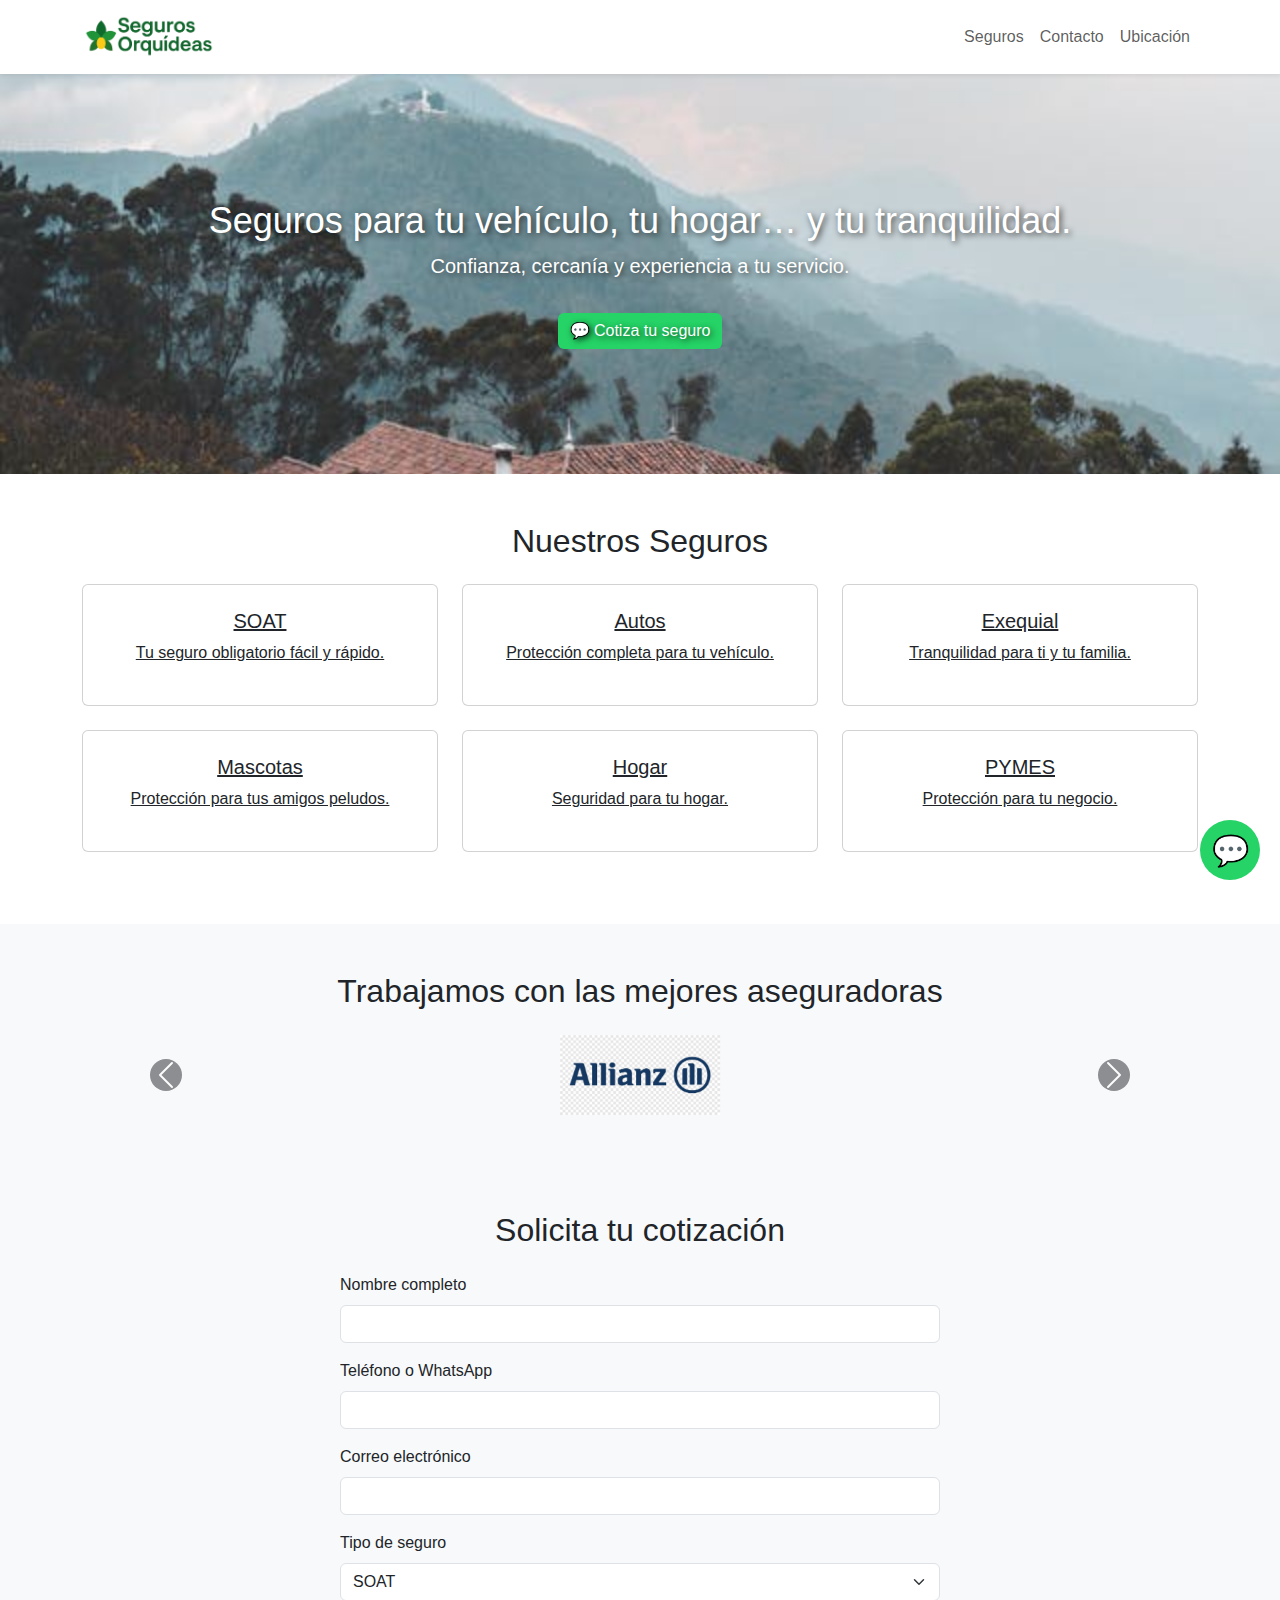
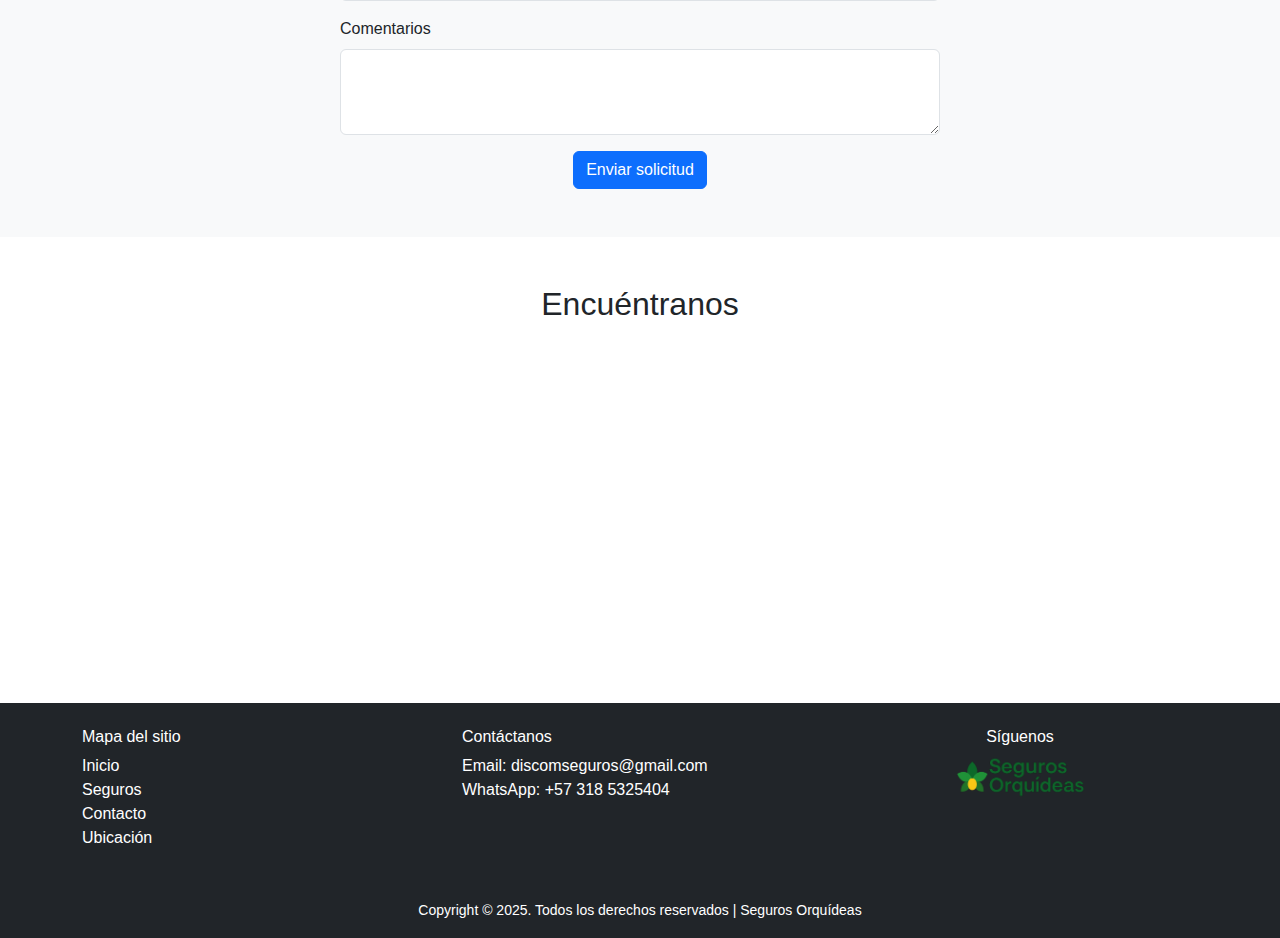
<file: index.html>
<!DOCTYPE html>
<html lang="es">
<head>
  <meta charset="UTF-8" />
  <meta name="viewport" content="width=device-width, initial-scale=1.0"/>
  <title>Seguros Orquídeas</title>
  <link href="https://cdn.jsdelivr.net/npm/bootstrap@5.3.0/dist/css/bootstrap.min.css" rel="stylesheet"/>
  <style>
    body {
      font-family: 'Segoe UI', sans-serif;
    }
    .navbar-brand img {
      max-height: 48px;
    }
    .hero {
      background: url('img/index-banner.jpg') no-repeat center center/cover;
      height: 400px;
      display: flex;
      align-items: center;
      justify-content: center;
      text-align: center;
      color: white;
      text-shadow: 2px 2px 6px rgba(0,0,0,0.7);
      padding: 20px;
    }
    .hero h1 {
      font-size: 2.25rem;
    }
    @media (max-width: 576px) {
      .hero h1 {
        font-size: 1.5rem;
      }
    }
    .btn-wsp {
      background-color: #25D366;
      color: white;
      border: none;
    }
    .btn-wsp:hover {
      background-color: #1eb75c;
    }
    .whatsapp-float {
      position: fixed;
      width: 60px;
      height: 60px;
      bottom: 20px;
      right: 20px;
      background-color: #25d366;
      color: #fff;
      border-radius: 50px;
      font-size: 30px;
      z-index: 100;
      display: flex;
      align-items: center;
      justify-content: center;
      text-decoration: none;
    }
    footer {
      background-color: #212529;
      color: white;
    }
    footer a {
      color: white;
      text-decoration: none;
    }
    .carousel-inner img {
      max-height: 80px;
    }
  </style>
</head>
<body>

<!-- Navbar -->
<nav class="navbar navbar-expand-lg navbar-light bg-white shadow-sm">
  <div class="container">
    <a class="navbar-brand" href="index.html">
      <img src="img/logo-orquideas.png" alt="Seguros Orquídeas">
    </a>
    <button class="navbar-toggler" type="button" data-bs-toggle="collapse" data-bs-target="#menuNav">
      <span class="navbar-toggler-icon"></span>
    </button>
    <div class="collapse navbar-collapse justify-content-end" id="menuNav">
      <ul class="navbar-nav">
        <li class="nav-item"><a class="nav-link" href="#servicios">Seguros</a></li>
        <li class="nav-item"><a class="nav-link" href="#contacto">Contacto</a></li>
        <li class="nav-item"><a class="nav-link" href="#ubicacion">Ubicación</a></li>
      </ul>
    </div>
  </div>
</nav>

<!-- Hero -->
<section class="hero">
  <div>
    <h1>Seguros para tu vehículo, tu hogar… y tu tranquilidad.</h1>
    <p class="lead">Confianza, cercanía y experiencia a tu servicio.</p>
    <a href="#contacto" class="btn btn-wsp mt-3">💬 Cotiza tu seguro</a>
  </div>
</section>

<!-- Servicios -->
<section class="py-5" id="servicios">
  <div class="container">
    <h2 class="text-center mb-4">Nuestros Seguros</h2>
    <div class="row text-center">
      <div class="col-12 col-md-4 mb-4"><a href="soat.html" class="card h-100 d-block p-4"><h5>SOAT</h5><p>Tu seguro obligatorio fácil y rápido.</p></a></div>
      <div class="col-12 col-md-4 mb-4"><a href="autos.html" class="card h-100 d-block p-4"><h5>Autos</h5><p>Protección completa para tu vehículo.</p></a></div>
      <div class="col-12 col-md-4 mb-4"><a href="exequial.html" class="card h-100 d-block p-4"><h5>Exequial</h5><p>Tranquilidad para ti y tu familia.</p></a></div>
      <div class="col-12 col-md-4 mb-4"><a href="mascotas.html" class="card h-100 d-block p-4"><h5>Mascotas</h5><p>Protección para tus amigos peludos.</p></a></div>
      <div class="col-12 col-md-4 mb-4"><a href="hogar.html" class="card h-100 d-block p-4"><h5>Hogar</h5><p>Seguridad para tu hogar.</p></a></div>
      <div class="col-12 col-md-4 mb-4"><a href="pymes.html" class="card h-100 d-block p-4"><h5>PYMES</h5><p>Protección para tu negocio.</p></a></div>
    </div>
  </div>
</section>

<!-- Carrusel aseguradoras -->

<section class="py-5 bg-light text-center">
  <div class="container">
    <h2 class="mb-4">Trabajamos con las mejores aseguradoras</h2>
    <div id="logoCarousel" class="carousel slide" data-bs-ride="carousel" data-bs-interval="4000">
      <div class="carousel-inner">
        <div class="carousel-item active text-center">
          <img src="img/aseguradoras/ALLIANZ.png" class="img-fluid mx-auto d-block" style="max-height:80px;" alt="Allianz">
        </div>
        <div class="carousel-item text-center">
          <img src="img/aseguradoras/IBC LOGO.png" class="img-fluid mx-auto d-block" style="max-height:80px;" alt="IBC">
        </div>
        <div class="carousel-item text-center">
          <img src="img/aseguradoras/LOGO PREVISORA.png" class="img-fluid mx-auto d-block" style="max-height:80px;" alt="Previsora">
        </div>
        <div class="carousel-item text-center">
          <img src="img/aseguradoras/logo liberty.png" class="img-fluid mx-auto d-block" style="max-height:80px;" alt="Liberty">
        </div>
      </div>
      <button class="carousel-control-prev" type="button" data-bs-target="#logoCarousel" data-bs-slide="prev">
        <span class="carousel-control-prev-icon bg-dark rounded-circle p-2" aria-hidden="true"></span>
        <span class="visually-hidden">Anterior</span>
      </button>
      <button class="carousel-control-next" type="button" data-bs-target="#logoCarousel" data-bs-slide="next">
        <span class="carousel-control-next-icon bg-dark rounded-circle p-2" aria-hidden="true"></span>
        <span class="visually-hidden">Siguiente</span>
      </button>
    </div>
  </div>
</section>


<!-- Formulario de contacto -->
<section class="py-5 bg-light" id="contacto">
  <div class="container">
    <h2 class="text-center mb-4">Solicita tu cotización</h2>
    <form action="https://formsubmit.co/discomseguros@gmail.com" method="POST" class="mx-auto" style="max-width: 600px;">
      <input type="hidden" name="_captcha" value="false">
      <div class="mb-3"><label class="form-label">Nombre completo</label><input type="text" class="form-control" name="nombre" required></div>
      <div class="mb-3"><label class="form-label">Teléfono o WhatsApp</label><input type="tel" class="form-control" name="telefono" required></div>
      <div class="mb-3"><label class="form-label">Correo electrónico</label><input type="email" class="form-control" name="email"></div>
      <div class="mb-3"><label class="form-label">Tipo de seguro</label>
        <select class="form-select" name="tipo">
          <option>SOAT</option><option>Autos</option><option>Exequial</option><option>Mascotas</option><option>Hogar</option><option>PYMES</option>
        </select>
      </div>
      <div class="mb-3"><label class="form-label">Comentarios</label><textarea class="form-control" name="mensaje" rows="3"></textarea></div>
      <div class="text-center"><button type="submit" class="btn btn-primary">Enviar solicitud</button></div>
    </form>
  </div>
</section>

<!-- Mapa ubicación -->
<section class="py-5" id="ubicacion">
  <div class="container text-center">
    <h2 class="mb-4">Encuéntranos</h2>
    <iframe src="https://www.google.com/maps/embed?pb=!1m18!1m12!1m3!1d3976.3495409638626!2d-74.14183602481492!3d4.709203295265831!2m3!1f0!2f0!3f0!3m2!1i1024!2i768!4f13.1!3m3!1m2!1s0x8e3f834cdcfd82c3%3A0xea31974a1f48a42f!2seds%20orquideas!5e0!3m2!1sen!2sco!4v1750857466631!5m2!1sen!2sco" width="100%" height="300" style="border:0;" allowfullscreen="" loading="lazy"></iframe>
  </div>
</section>

<footer class="pt-4 pb-3">
  <div class="container">
    <div class="row text-center text-md-start">
      <div class="col-12 col-md-4 mb-3">
        <h6>Mapa del sitio</h6>
        <ul class="list-unstyled">
          <li><a href="#">Inicio</a></li>
          <li><a href="#servicios">Seguros</a></li>
          <li><a href="#contacto">Contacto</a></li>
          <li><a href="#ubicacion">Ubicación</a></li>
        </ul>
      </div>
      <div class="col-12 col-md-4 mb-3">
        <h6>Contáctanos</h6>
        <p>Email: <a href="mailto:discomseguros@gmail.com">discomseguros@gmail.com</a><br>WhatsApp: +57 318 5325404</p>
      </div>
      <div class="col-12 col-md-4 mb-3 text-center">
        <h6>Síguenos</h6>
        <a href="https://www.instagram.com/segurosorquideas/" target="_blank">
          <img src="img/logo-orquideas.png" alt="Instagram" style="max-height: 48px;">
        </a>
      </div>
    </div>
    <div class="text-center mt-3">
      <small>Copyright © 2025. Todos los derechos reservados | Seguros Orquídeas</small>
    </div>
  </div>
</footer>

<a href="https://wa.me/573185325404" target="_blank" class="whatsapp-float">💬</a>
<script src="https://cdn.jsdelivr.net/npm/bootstrap@5.3.0/dist/js/bootstrap.bundle.min.js"></script>
</body>
</html>
</file>
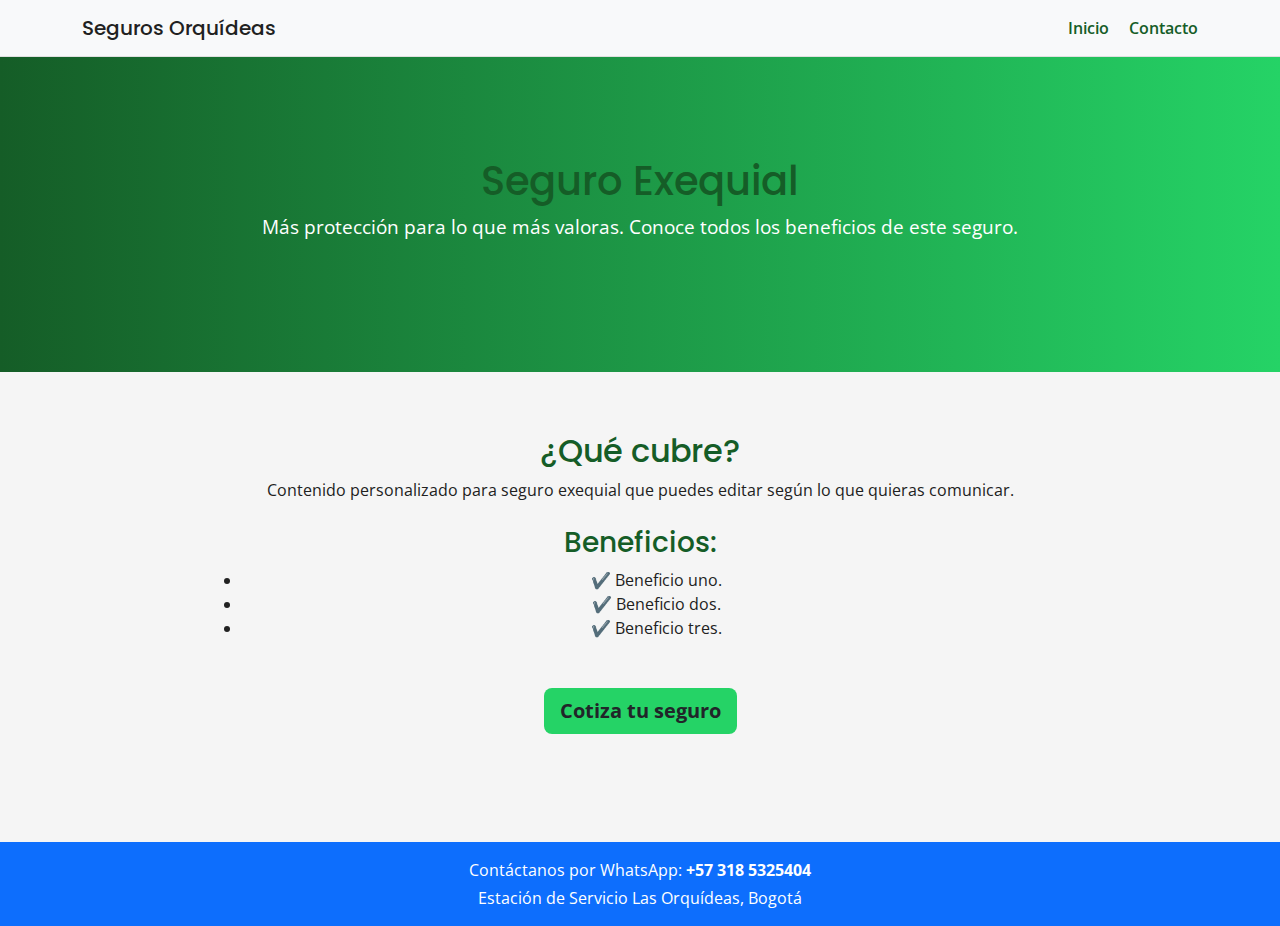
<file: exequial.html>
<!DOCTYPE html>
<html lang="es">
<head>
  <meta charset="UTF-8" />
  <meta name="viewport" content="width=device-width, initial-scale=1.0"/>
  <title>Seguro Exequial - Seguros Orquídeas</title>
  <link href="https://cdn.jsdelivr.net/npm/bootstrap@5.3.0/dist/css/bootstrap.min.css" rel="stylesheet"/>
  <link rel="stylesheet" href="style.css">
</head>
<body>

  <header class="bg-light shadow-sm">
    <div class="container d-flex justify-content-between align-items-center py-3">
      <h1 class="h5 m-0">Seguros Orquídeas</h1>
      <nav>
        <a href="index.html" class="me-3">Inicio</a>
        <a href="index.html#contacto">Contacto</a>
      </nav>
    </div>
  </header>

  <section class="hero">
    <div class="container">
      <h1>Seguro Exequial</h1>
      <p>Más protección para lo que más valoras. Conoce todos los beneficios de este seguro.</p>
    </div>
  </section>

  <section class="content">
    <h2>¿Qué cubre?</h2>
    <p>Contenido personalizado para seguro exequial que puedes editar según lo que quieras comunicar.</p>

    <h3 class="mt-4">Beneficios:</h3>
    <ul>
      <li>✔️ Beneficio uno.</li>
      <li>✔️ Beneficio dos.</li>
      <li>✔️ Beneficio tres.</li>
    </ul>

    <div class="text-center mt-5">
      <a href="https://wa.me/573185325404?text=Hola,%20quiero%20cotizar%20el%20seguro%20exequial" class="btn btn-lg btn-wsp">Cotiza tu seguro</a>
    </div>
  </section>

  <footer class="bg-primary text-white text-center py-3 mt-5">
    <div class="container">
      <p class="mb-1">Contáctanos por WhatsApp: <strong>+57 318 5325404</strong></p>
      <p class="mb-0">Estación de Servicio Las Orquídeas, Bogotá</p>
    </div>
  </footer>

</body>
</html>
</file>
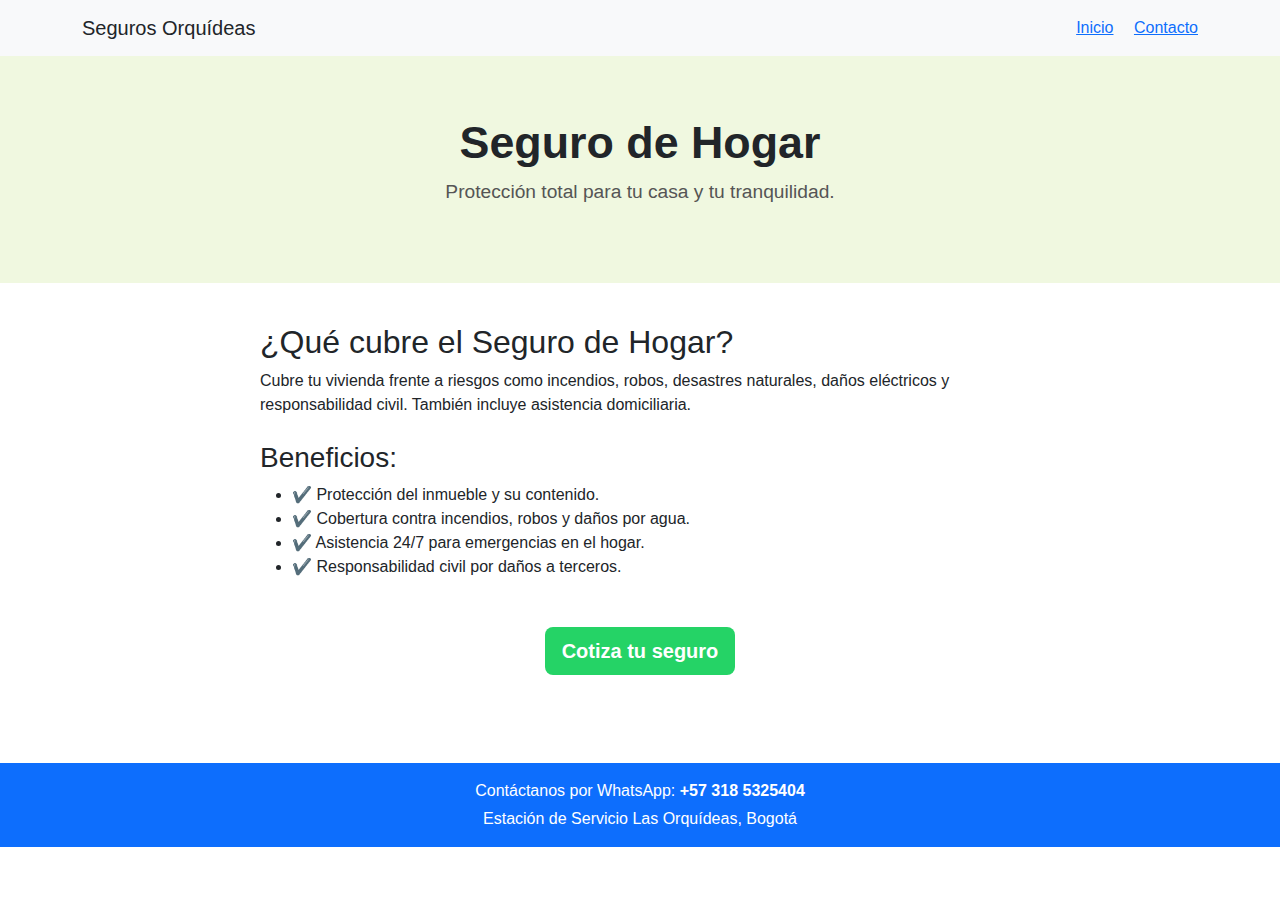
<file: hogar.html>
<!DOCTYPE html>
<html lang="es">
<head>
  <meta charset="UTF-8" />
  <meta name="viewport" content="width=device-width, initial-scale=1.0"/>
  <title>Hogar - Seguros Orquídeas</title>
  <link href="https://cdn.jsdelivr.net/npm/bootstrap@5.3.0/dist/css/bootstrap.min.css" rel="stylesheet"/>
  <style>
    body { font-family: 'Segoe UI', sans-serif; }
    .hero { background-color: #f0f8e0; padding: 60px 0; text-align: center; }
    .hero h1 { font-size: 2.8rem; font-weight: bold; }
    .hero p { font-size: 1.2rem; color: #555; }
    .content { padding: 40px 20px; max-width: 800px; margin: auto; }
    .btn-wsp {
      background-color: #25d366;
      color: white;
      font-weight: bold;
    }
    .btn-wsp:hover {
      background-color: #1eb95c;
    }
  </style>
</head>
<body>

  <header class="bg-light shadow-sm">
    <div class="container d-flex justify-content-between align-items-center py-3">
      <h1 class="h5 m-0">Seguros Orquídeas</h1>
      <nav>
        <a href="index.html" class="me-3">Inicio</a>
        <a href="index.html#contacto">Contacto</a>
      </nav>
    </div>
  </header>

  <section class="hero">
    <div class="container">
      <h1>Seguro de Hogar</h1>
      <p>Protección total para tu casa y tu tranquilidad.</p>
    </div>
  </section>

  <section class="content">
    <h2>¿Qué cubre el Seguro de Hogar?</h2>
    <p>Cubre tu vivienda frente a riesgos como incendios, robos, desastres naturales, daños eléctricos y responsabilidad civil. También incluye asistencia domiciliaria.</p>

    <h3 class="mt-4">Beneficios:</h3>
    <ul>
      <li>✔️ Protección del inmueble y su contenido.</li>
      <li>✔️ Cobertura contra incendios, robos y daños por agua.</li>
      <li>✔️ Asistencia 24/7 para emergencias en el hogar.</li>
      <li>✔️ Responsabilidad civil por daños a terceros.</li>
    </ul>

    <div class="text-center mt-5">
      <a href="https://wa.me/573185325404?text=Hola,%20quiero%20cotizar%20el%20seguro%20de%20hogar" class="btn btn-lg btn-wsp">Cotiza tu seguro</a>
    </div>
  </section>

  <footer class="bg-primary text-white text-center py-3 mt-5">
    <div class="container">
      <p class="mb-1">Contáctanos por WhatsApp: <strong>+57 318 5325404</strong></p>
      <p class="mb-0">Estación de Servicio Las Orquídeas, Bogotá</p>
    </div>
  </footer>

</body>
</html>
</file>
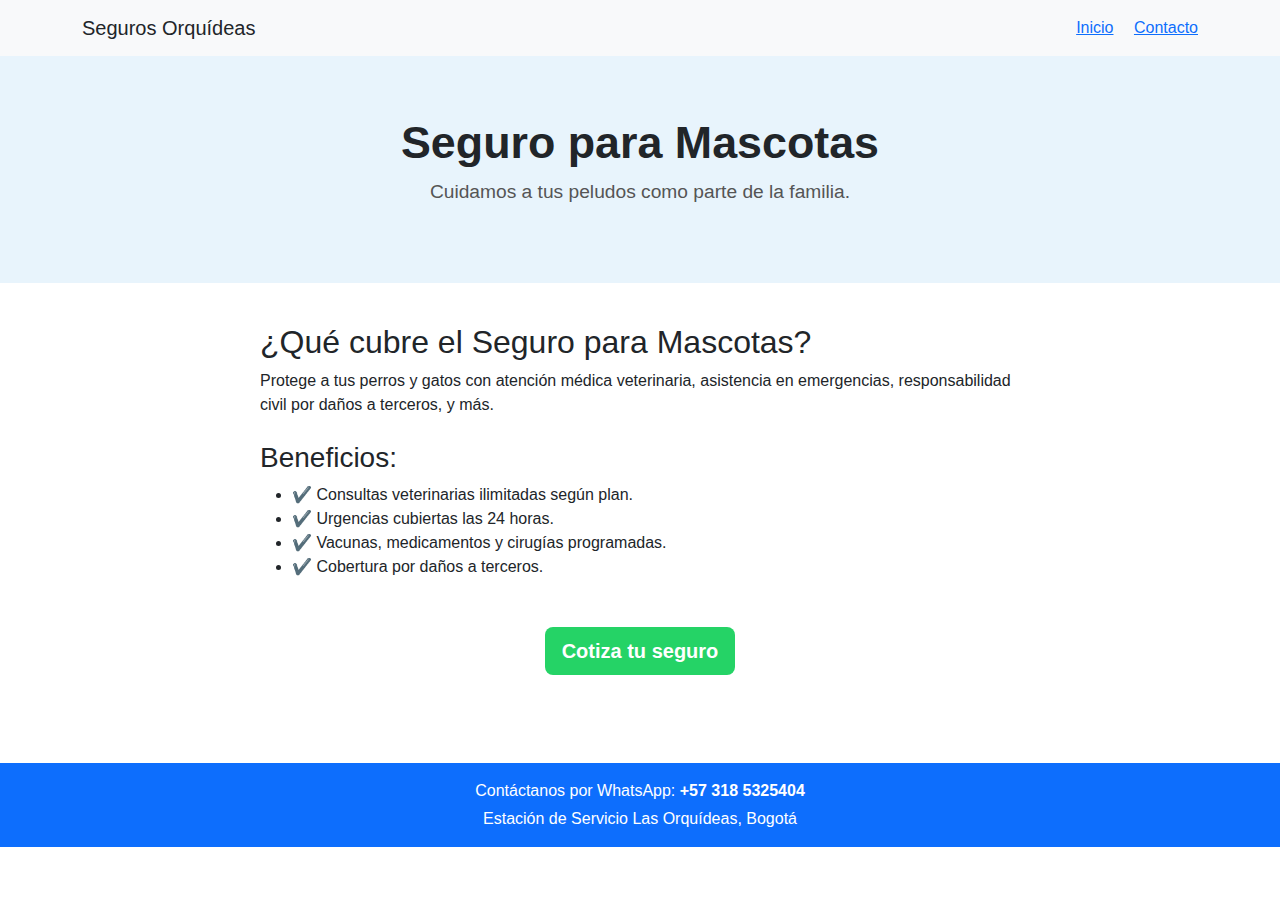
<file: mascotas.html>
<!DOCTYPE html>
<html lang="es">
<head>
  <meta charset="UTF-8" />
  <meta name="viewport" content="width=device-width, initial-scale=1.0"/>
  <title>Mascotas - Seguros Orquídeas</title>
  <link href="https://cdn.jsdelivr.net/npm/bootstrap@5.3.0/dist/css/bootstrap.min.css" rel="stylesheet"/>
  <style>
    body { font-family: 'Segoe UI', sans-serif; }
    .hero { background-color: #e8f4fc; padding: 60px 0; text-align: center; }
    .hero h1 { font-size: 2.8rem; font-weight: bold; }
    .hero p { font-size: 1.2rem; color: #555; }
    .content { padding: 40px 20px; max-width: 800px; margin: auto; }
    .btn-wsp {
      background-color: #25d366;
      color: white;
      font-weight: bold;
    }
    .btn-wsp:hover {
      background-color: #1eb95c;
    }
  </style>
</head>
<body>

  <header class="bg-light shadow-sm">
    <div class="container d-flex justify-content-between align-items-center py-3">
      <h1 class="h5 m-0">Seguros Orquídeas</h1>
      <nav>
        <a href="index.html" class="me-3">Inicio</a>
        <a href="index.html#contacto">Contacto</a>
      </nav>
    </div>
  </header>

  <section class="hero">
    <div class="container">
      <h1>Seguro para Mascotas</h1>
      <p>Cuidamos a tus peludos como parte de la familia.</p>
    </div>
  </section>

  <section class="content">
    <h2>¿Qué cubre el Seguro para Mascotas?</h2>
    <p>Protege a tus perros y gatos con atención médica veterinaria, asistencia en emergencias, responsabilidad civil por daños a terceros, y más.</p>

    <h3 class="mt-4">Beneficios:</h3>
    <ul>
      <li>✔️ Consultas veterinarias ilimitadas según plan.</li>
      <li>✔️ Urgencias cubiertas las 24 horas.</li>
      <li>✔️ Vacunas, medicamentos y cirugías programadas.</li>
      <li>✔️ Cobertura por daños a terceros.</li>
    </ul>

    <div class="text-center mt-5">
      <a href="https://wa.me/573185325404?text=Hola,%20quiero%20cotizar%20el%20seguro%20para%20mascotas" class="btn btn-lg btn-wsp">Cotiza tu seguro</a>
    </div>
  </section>

  <footer class="bg-primary text-white text-center py-3 mt-5">
    <div class="container">
      <p class="mb-1">Contáctanos por WhatsApp: <strong>+57 318 5325404</strong></p>
      <p class="mb-0">Estación de Servicio Las Orquídeas, Bogotá</p>
    </div>
  </footer>

</body>
</html>
</file>
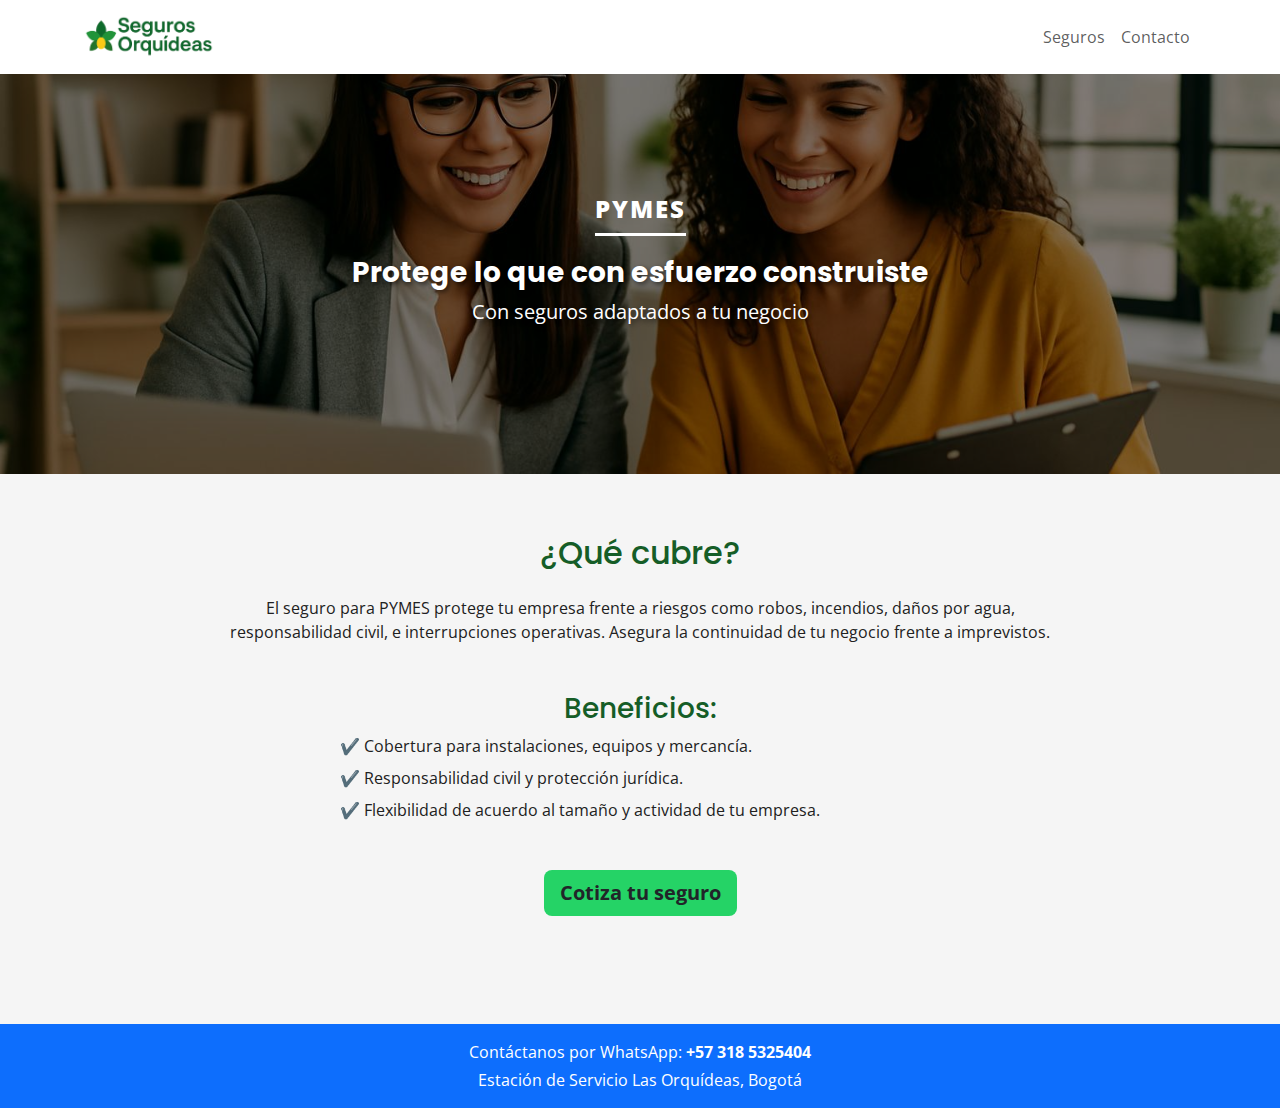
<file: pymes.html>
<!DOCTYPE html>
<html lang="es">
<head>
  <meta charset="UTF-8" />
  <meta name="viewport" content="width=device-width, initial-scale=1.0"/>
  <title>PYMES - Seguros Orquídeas</title>
  <link href="https://cdn.jsdelivr.net/npm/bootstrap@5.3.0/dist/css/bootstrap.min.css" rel="stylesheet"/>
  <link rel="stylesheet" href="style.css">
  <style>
    .navbar-brand img {
      max-height: 48px;
      height: auto;
    }
    @media (max-width: 576px) {
      .navbar-brand img {
        max-height: 42px;
      }
    }
    .banner-text {
      text-shadow: 2px 2px 5px rgba(0,0,0,0.6);
    }
    .section-title {
      text-transform: uppercase;
      font-weight: 800;
      font-size: 1.5rem;
      letter-spacing: 2px;
      color: #ffffff;
      border-bottom: 3px solid #ffffff;
      display: inline-block;
      padding-bottom: 6px;
      margin-bottom: 20px;
    }
    .hero .container {
      display: flex;
      flex-direction: column;
      align-items: center;
      justify-content: center;
      height: 100%;
    }
  </style>
</head>
<body>

  <!-- Navbar -->
  <nav class="navbar navbar-expand-lg navbar-light bg-white shadow-sm">
    <div class="container">
      <a class="navbar-brand" href="index.html">
        <img src="img/logo-orquideas.png" alt="Seguros Orquídeas" class="img-fluid">
      </a>
      <button class="navbar-toggler" type="button" data-bs-toggle="collapse" data-bs-target="#menuNav">
        <span class="navbar-toggler-icon"></span>
      </button>
      <div class="collapse navbar-collapse justify-content-end" id="menuNav">
        <ul class="navbar-nav">
          <li class="nav-item"><a class="nav-link" href="index.html#servicios">Seguros</a></li>
          <li class="nav-item"><a class="nav-link" href="index.html#contacto">Contacto</a></li>
        </ul>
      </div>
    </div>
  </nav>

  <!-- Banner para PYMES -->
  <section class="hero" style="background: url('img/pymes-banner.jpg') no-repeat center center/cover; height: 400px; position: relative;">
    <div style="background-color: rgba(0,0,0,0.5); position: absolute; inset: 0;"></div>
    <div class="container text-white text-center" style="position: relative; z-index: 2;">
      <div class="section-title">PYMES</div>
      <h1 class="fw-bold fs-3 d-none d-md-block banner-text" style="color: #fff;">Protege lo que con esfuerzo construiste</h1>
      <p class="fs-5 banner-text">Con seguros adaptados a tu negocio</p>
    </div>
  </section>

  <!-- Contenido -->
  <section class="content text-center">
    <h2 class="mb-4">¿Qué cubre?</h2>
    <p>El seguro para PYMES protege tu empresa frente a riesgos como robos, incendios, daños por agua, responsabilidad civil, e interrupciones operativas. Asegura la continuidad de tu negocio frente a imprevistos.</p>

    <h3 class="mt-5">Beneficios:</h3>
    <ul class="list-unstyled text-start mx-auto" style="max-width: 600px;">
      <li class="mb-2">✔️ Cobertura para instalaciones, equipos y mercancía.</li>
      <li class="mb-2">✔️ Responsabilidad civil y protección jurídica.</li>
      <li class="mb-2">✔️ Flexibilidad de acuerdo al tamaño y actividad de tu empresa.</li>
    </ul>

    <div class="text-center mt-5">
      <a href="https://wa.me/573185325404?text=Hola,%20quiero%20cotizar%20un%20seguro%20para%20mi%20PYME" class="btn btn-lg btn-wsp">Cotiza tu seguro</a>
    </div>
  </section>

  <!-- Footer -->
  <footer class="bg-primary text-white text-center py-3 mt-5" id="contacto">
    <div class="container">
      <p class="mb-1">Contáctanos por WhatsApp: <strong>+57 318 5325404</strong></p>
      <p class="mb-0">Estación de Servicio Las Orquídeas, Bogotá</p>
    </div>
  </footer>

  <script src="https://cdn.jsdelivr.net/npm/bootstrap@5.3.0/dist/js/bootstrap.bundle.min.js"></script>
</body>
</html>
</file>
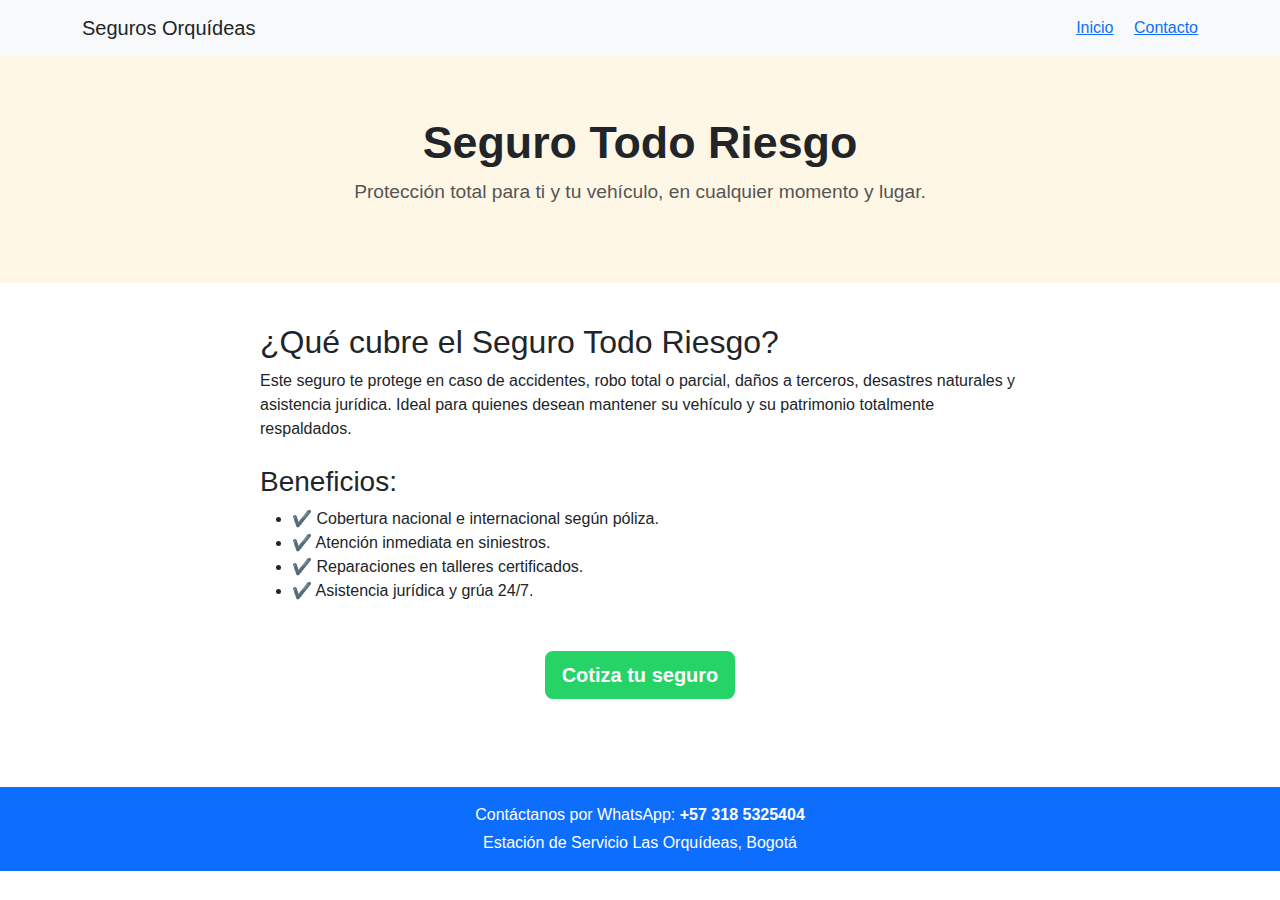
<file: todo-riesgo.html>
<!DOCTYPE html>
<html lang="es">
<head>
  <meta charset="UTF-8" />
  <meta name="viewport" content="width=device-width, initial-scale=1.0"/>
  <title>Todo Riesgo - Seguros Orquídeas</title>
  <link href="https://cdn.jsdelivr.net/npm/bootstrap@5.3.0/dist/css/bootstrap.min.css" rel="stylesheet"/>
  <style>
    body { font-family: 'Segoe UI', sans-serif; }
    .hero { background-color: #fff7e6; padding: 60px 0; text-align: center; }
    .hero h1 { font-size: 2.8rem; font-weight: bold; }
    .hero p { font-size: 1.2rem; color: #555; }
    .content { padding: 40px 20px; max-width: 800px; margin: auto; }
    .btn-wsp {
      background-color: #25d366;
      color: white;
      font-weight: bold;
    }
    .btn-wsp:hover {
      background-color: #1eb95c;
    }
  </style>
</head>
<body>

  <header class="bg-light shadow-sm">
    <div class="container d-flex justify-content-between align-items-center py-3">
      <h1 class="h5 m-0">Seguros Orquídeas</h1>
      <nav>
        <a href="index.html" class="me-3">Inicio</a>
        <a href="index.html#contacto">Contacto</a>
      </nav>
    </div>
  </header>

  <section class="hero">
    <div class="container">
      <h1>Seguro Todo Riesgo</h1>
      <p>Protección total para ti y tu vehículo, en cualquier momento y lugar.</p>
    </div>
  </section>

  <section class="content">
    <h2>¿Qué cubre el Seguro Todo Riesgo?</h2>
    <p>Este seguro te protege en caso de accidentes, robo total o parcial, daños a terceros, desastres naturales y asistencia jurídica. Ideal para quienes desean mantener su vehículo y su patrimonio totalmente respaldados.</p>

    <h3 class="mt-4">Beneficios:</h3>
    <ul>
      <li>✔️ Cobertura nacional e internacional según póliza.</li>
      <li>✔️ Atención inmediata en siniestros.</li>
      <li>✔️ Reparaciones en talleres certificados.</li>
      <li>✔️ Asistencia jurídica y grúa 24/7.</li>
    </ul>

    <div class="text-center mt-5">
      <a href="https://wa.me/573185325404?text=Hola,%20quiero%20cotizar%20el%20seguro%20Todo%20Riesgo" class="btn btn-lg btn-wsp">Cotiza tu seguro</a>
    </div>
  </section>

  <footer class="bg-primary text-white text-center py-3 mt-5">
    <div class="container">
      <p class="mb-1">Contáctanos por WhatsApp: <strong>+57 318 5325404</strong></p>
      <p class="mb-0">Estación de Servicio Las Orquídeas, Bogotá</p>
    </div>
  </footer>

</body>
</html>
</file>
<file: style.css>
/* Fuentes de Google */
@import url('https://fonts.googleapis.com/css2?family=Open+Sans&family=Poppins:wght@600&display=swap');

body {
  font-family: 'Open Sans', sans-serif;
  background-color: #F5F5F5;
  color: #212121;
  margin: 0;
  padding: 0;
}

h1, h2, h3, h4 {
  font-family: 'Poppins', sans-serif;
  color: #155D27;
}

header {
  background-color: #ffffff;
  border-bottom: 1px solid #e0e0e0;
}

nav a {
  font-weight: 600;
  color: #155D27;
  text-decoration: none;
}

nav a:hover {
  color: #25D366;
}

.hero {
  background: linear-gradient(to right, #155D27, #25D366);
  color: white;
  padding: 100px 0;
  text-align: center;
}

.hero h2 {
  font-size: 3rem;
  margin-bottom: 20px;
}

.hero p {
  font-size: 1.2rem;
  margin-bottom: 30px;
}

.btn-success, .btn-wsp {
  background-color: #25D366;
  border: none;
  font-weight: bold;
}

.btn-success:hover, .btn-wsp:hover {
  background-color: #1eb95c;
}

.service-card {
  background-color: #ffffff;
  border-radius: 12px;
  padding: 20px;
  box-shadow: 0 4px 10px rgba(0,0,0,0.05);
  transition: transform 0.3s ease, box-shadow 0.3s ease;
}

.service-card:hover {
  transform: translateY(-5px);
  box-shadow: 0 8px 20px rgba(0,0,0,0.1);
}

footer {
  background-color: #155D27;
  color: white;
}

footer p {
  margin: 0;
}

.whatsapp-float {
  position: fixed;
  width: 60px;
  height: 60px;
  bottom: 20px;
  right: 20px;
  background-color: #25D366;
  color: #fff;
  border-radius: 50px;
  text-align: center;
  font-size: 30px;
  z-index: 100;
  display: flex;
  align-items: center;
  justify-content: center;
  box-shadow: 2px 2px 5px rgba(0,0,0,0.3);
  transition: transform 0.3s ease;
}

.whatsapp-float:hover {
  transform: scale(1.1);
}

.content {
  padding: 60px 20px;
  max-width: 900px;
  margin: auto;
  text-align: center; /* ✅ CENTRADO APLICADO */
}

/* Estilos responsive mínimos */
@media (max-width: 768px) {
  .hero h2 {
    font-size: 2rem;
  }

  .hero p {
    font-size: 1rem;
  }

  nav a {
    font-size: 0.9rem;
  }
}
</file>
